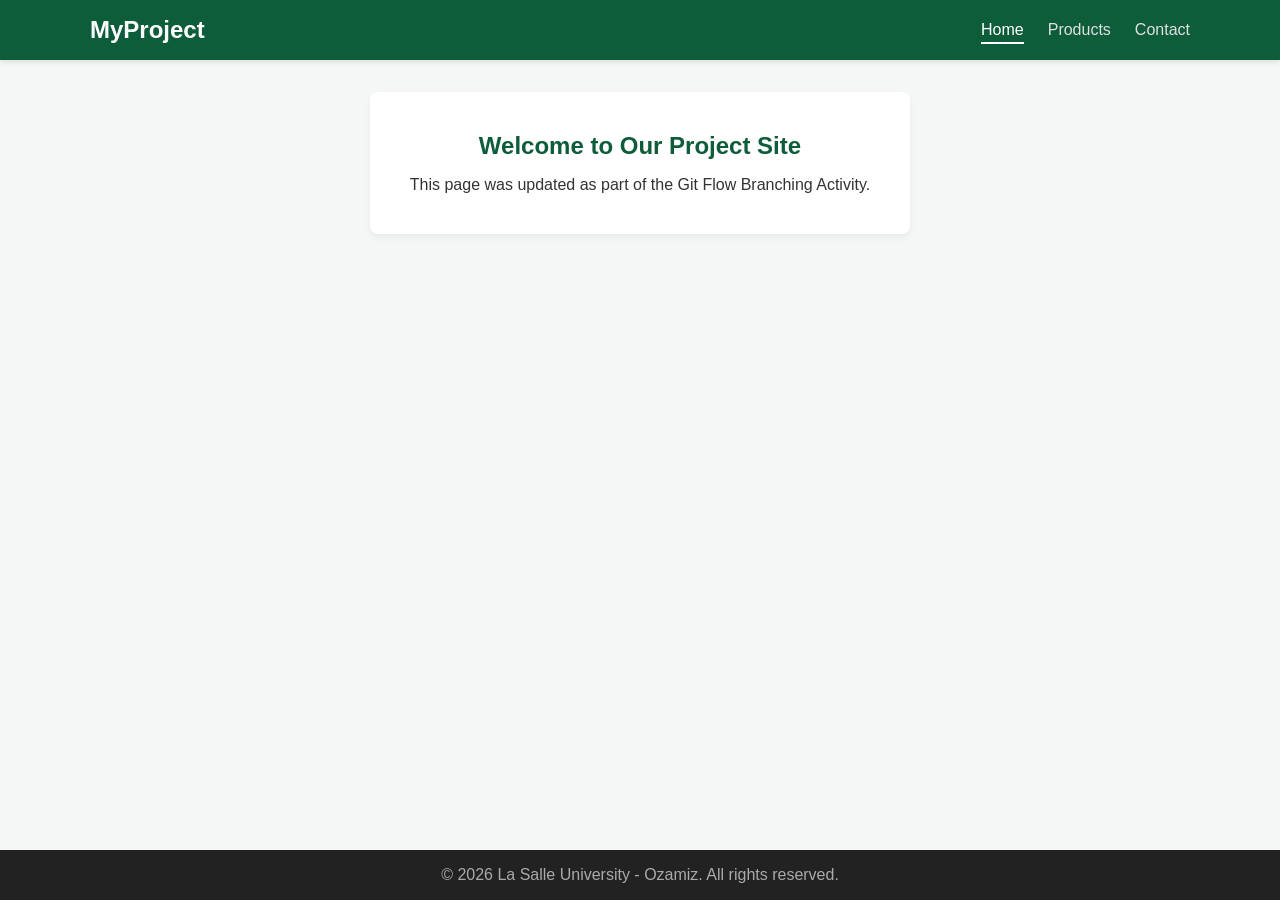
<file: index.html>
<!DOCTYPE html>
<html lang="en">
<head>
    <meta charset="UTF-8">
    <meta name="viewport" content="width=device-width, initial-scale=1.0">
    <title>Home - My First Project</title>
    <link rel="stylesheet" href="style.css">
</head>
<body>

    <header>
        <nav>
            <div class="logo">MyProject</div>
            <ul>
                <li><a href="index.html" class="active">Home</a></li>
                <li><a href="products.html">Products</a></li>
                <li><a href="contact.html">Contact</a></li>
            </ul>
        </nav>
    </header>

    <main>
        <section class="hero">
            <h1>Welcome to Our Project Site</h1>
            <p>This page was updated as part of the Git Flow Branching Activity.</p>
        </section>
    </main>

    <footer>
        <p>&copy; 2026 La Salle University - Ozamiz. All rights reserved.</p>
    </footer>

</body>
</html>
</file>
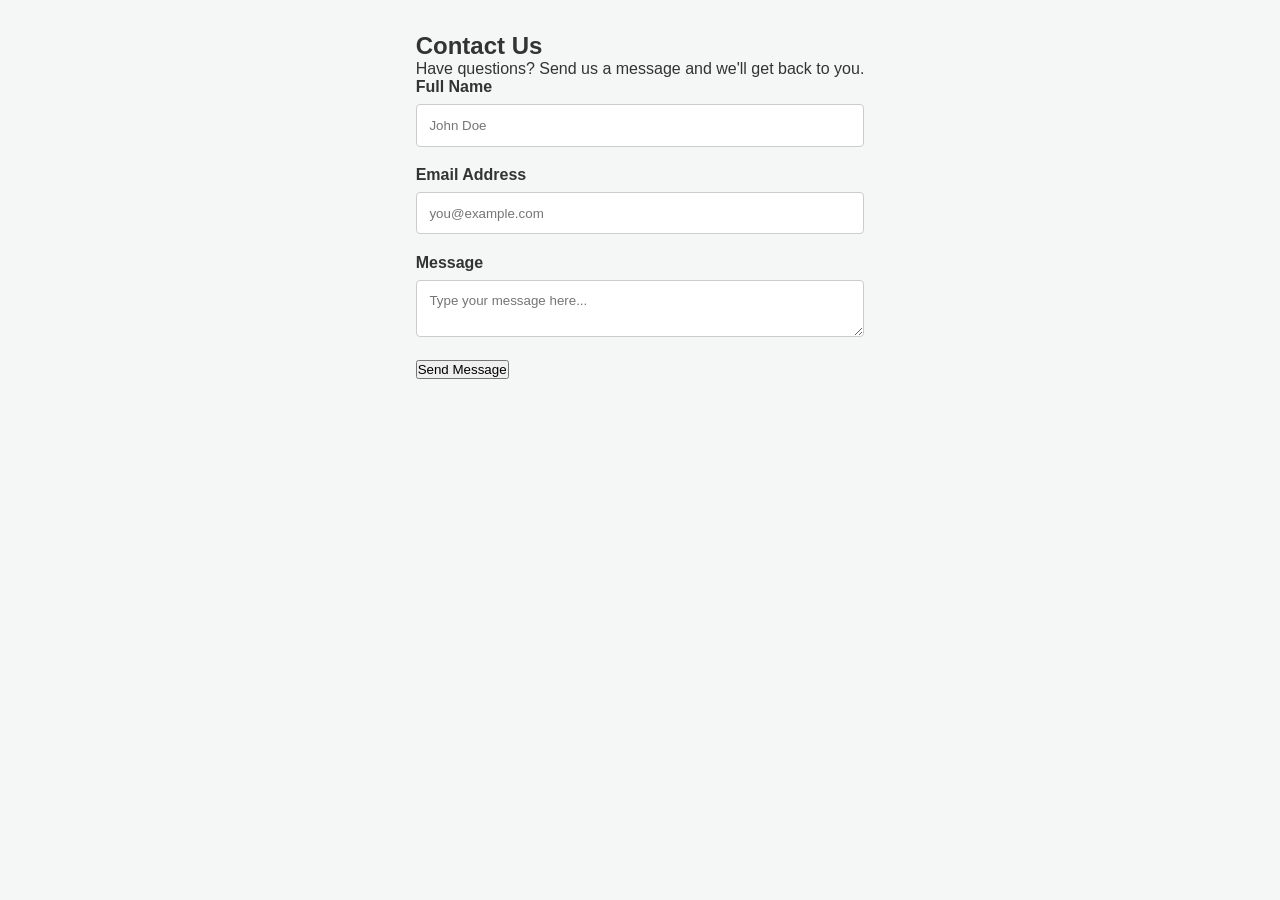
<file: contact.html>
<!DOCTYPE html>
<html lang="en">
<head>
    <meta charset="UTF-8">
    <meta name="viewport" content="width=device-width, initial-scale=1.0">
    <title>Contact Us</title>
    <link rel="stylesheet" href="style.css">
</head>
<body>

    <main>
        <section class="contact-container">
            <h2>Contact Us</h2>
            <p class="subtitle">Have questions? Send us a message and we'll get back to you.</p>
            
            <form class="contact-form" action="#" method="post">
                <div class="form-group">
                    <label for="name">Full Name</label>
                    <input type="text" id="name" name="name" placeholder="John Doe" required>
                </div>

                <div class="form-group">
                    <label for="email">Email Address</label>
                    <input type="email" id="email" name="email" placeholder="you@example.com" required>
                </div>

                <div class="form-group">
                    <label for="message">Message</label>
                    <textarea id="message" name="message" placeholder="Type your message here..." required></textarea>
                </div>

                <button type="submit" class="submit-btn">Send Message</button>
            </form>
        </section>
    </main>

</body>
</html>
</file>
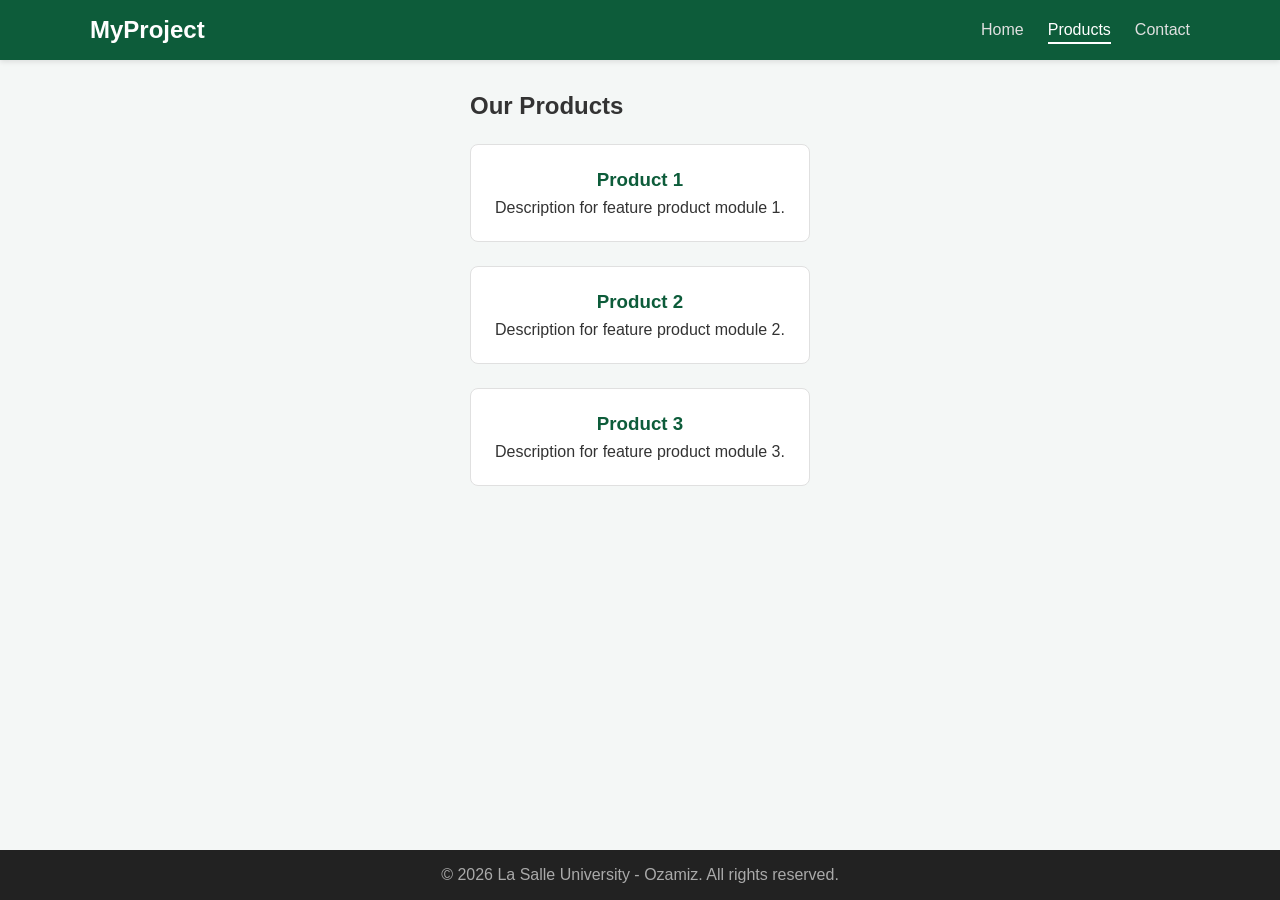
<file: products.html>
<!DOCTYPE html>
<html lang="en">
<head>
    <meta charset="UTF-8">
    <meta name="viewport" content="width=device-width, initial-scale=1.0">
    <title>Products - My First Project</title>
    <link rel="stylesheet" href="style.css">
</head>
<body>

    <header>
        <nav>
            <div class="logo">MyProject</div>
            <ul>
                <li><a href="index.html">Home</a></li>
                <li><a href="products.html" class="active">Products</a></li>
                <li><a href="contact.html">Contact</a></li>
            </ul>
        </nav>
    </header>

    <main>
        <h2>Our Products</h2>
        <div class="product-grid">
            <div class="card">
                <h3>Product 1</h3>
                <p>Description for feature product module 1.</p>
            </div>
            <div class="card">
                <h3>Product 2</h3>
                <p>Description for feature product module 2.</p>
            </div>
            <div class="card">
                <h3>Product 3</h3>
                <p>Description for feature product module 3.</p>
            </div>
        </div>
    </main>

    <footer>
        <p>&copy; 2026 La Salle University - Ozamiz. All rights reserved.</p>
    </footer>

</body>
</html>
</file>
<file: style.css>
/* Reset & Base Styles */
* {
    margin: 0;
    padding: 0;
    box-sizing: border-box;
    font-family: 'Segoe UI', Tahoma, Geneva, Verdana, sans-serif;
}

body {
    background-color: #f4f7f6;
    color: #333;
    display: flex;
    flex-direction: column;
    min-height: 100vh;
}

/* Header & Navigation */
header {
    background-color: #0d5c3a; /* LSU Green */
    padding: 1rem 2rem;
    box-shadow: 0 2px 5px rgba(0,0,0,0.1);
}

nav {
    display: flex;
    justify-content: space-between;
    align-items: center;
    max-width: 1100px;
    margin: 0 auto;
}

.logo {
    color: #ffffff;
    font-size: 1.5rem;
    font-weight: bold;
}

nav ul {
    list-style: none;
    display: flex;
    gap: 1.5rem;
}

nav a {
    color: #e0e0e0;
    text-decoration: none;
    font-weight: 500;
    transition: color 0.3s;
}

nav a:hover,
nav a.active {
    color: #ffffff;
    border-bottom: 2px solid #ffffff;
    padding-bottom: 4px;
}

/* Main Container */
main {
    max-width: 1100px;
    margin: 2rem auto;
    padding: 0 1rem;
    flex: 1;
}

.hero {
    background: #ffffff;
    padding: 2.5rem;
    border-radius: 8px;
    box-shadow: 0 4px 6px rgba(0,0,0,0.05);
    text-align: center;
}

.hero h1 {
    color: #0d5c3a;
    margin-bottom: 1rem;
}

/* Product Cards Grid */
.product-grid {
    display: grid;
    grid-template-columns: repeat(auto-fit, minmax(250px, 1fr));
    gap: 1.5rem;
    margin-top: 1.5rem;
}

.card {
    background: #ffffff;
    padding: 1.5rem;
    border-radius: 8px;
    border: 1px solid #e0e0e0;
    text-align: center;
}

.card h3 {
    color: #0d5c3a;
    margin-bottom: 0.5rem;
}

/* Contact Form */
.form-group {
    margin-bottom: 1.2rem;
    text-align: left;
}

.form-group label {
    display: block;
    margin-bottom: 0.5rem;
    font-weight: bold;
}

.form-group input,
.form-group textarea {
    width: 100%;
    padding: 0.8rem;
    border: 1px solid #ccc;
    border-radius: 4px;
}

button.btn {
    background-color: #0d5c3a;
    color: white;
    padding: 0.8rem 1.5rem;
    border: none;
    border-radius: 4px;
    cursor: pointer;
    font-size: 1rem;
}

button.btn:hover {
    background-color: #094028;
}

/* Footer */
footer {
    background-color: #222;
    color: #aaa;
    text-align: center;
    padding: 1rem;
    margin-top: auto;
}
</file>
